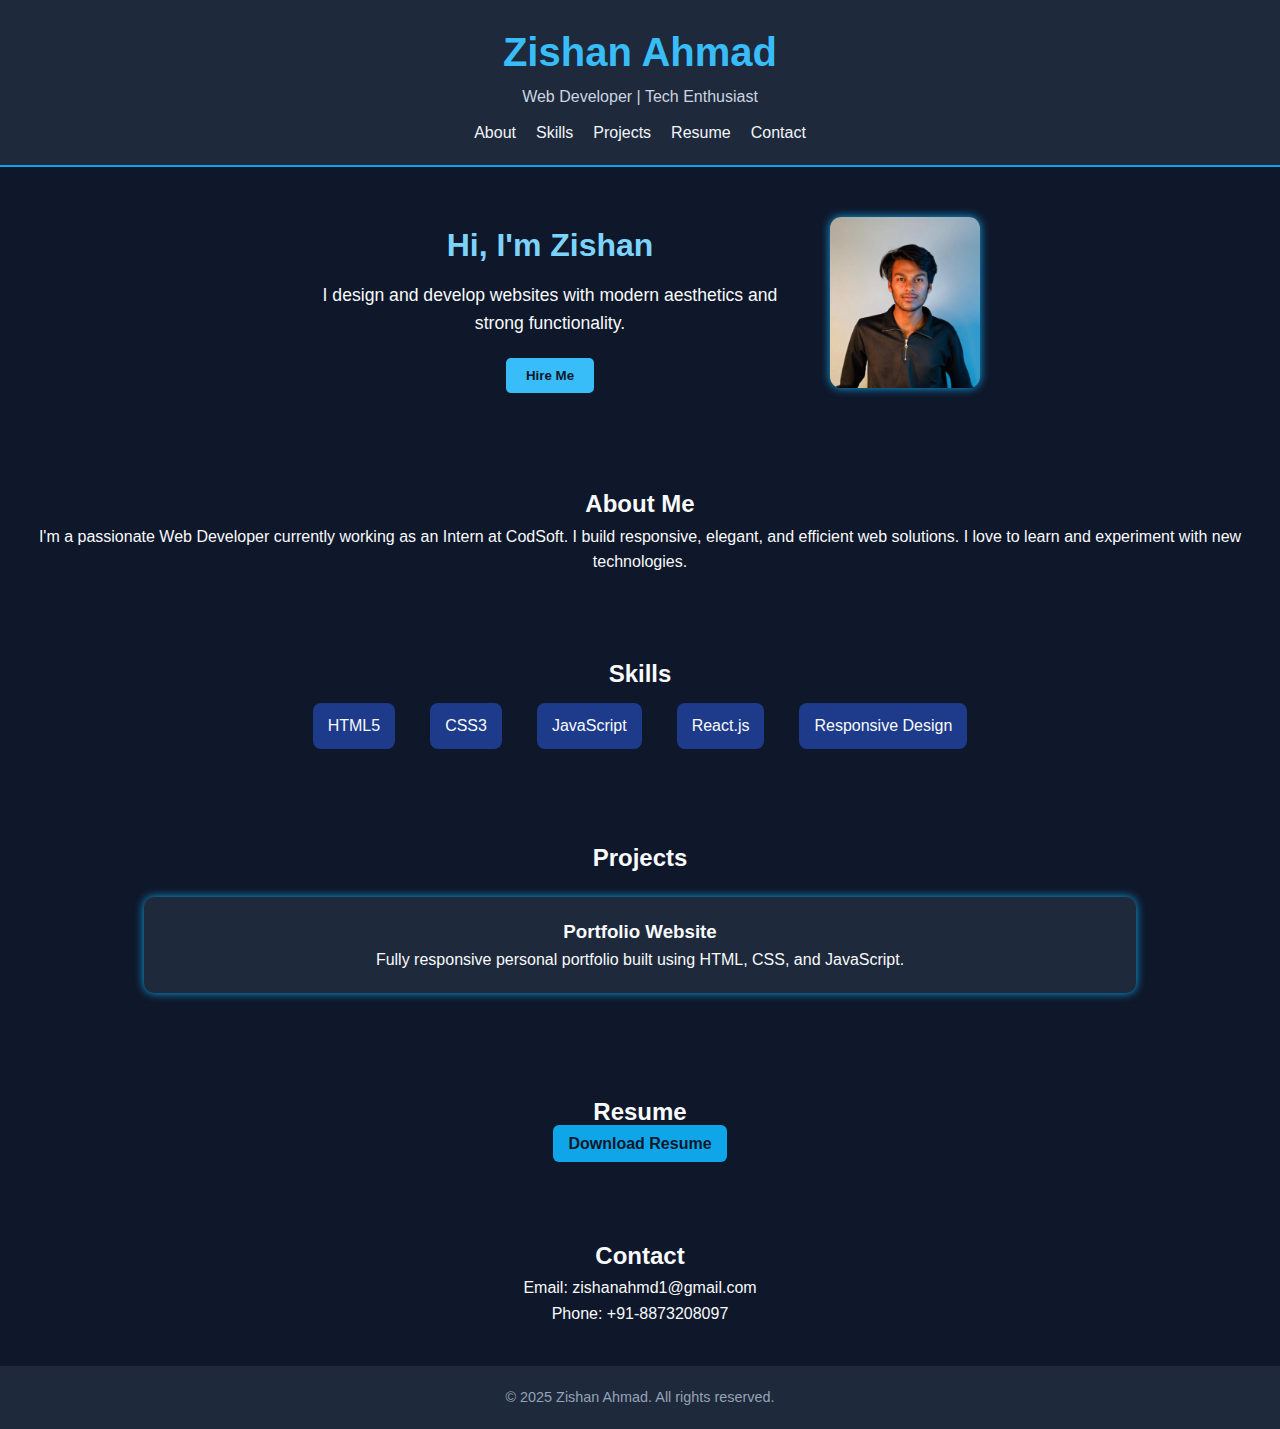
<file: Task 1/index.html>
<!DOCTYPE html>
<html lang="en">
<head>
  <meta charset="UTF-8" />
  <meta name="viewport" content="width=device-width, initial-scale=1.0"/>
  <title>Zishan Ahmad | Portfolio</title>
  <link rel="stylesheet" href="style.css"/>
</head>
<body>
  <header>
    <div class="container">
      <h1>Zishan Ahmad</h1>
      <p>Web Developer | Tech Enthusiast</p>
      <nav>
        <ul>
          <li><a href="#about">About</a></li>
          <li><a href="#skills">Skills</a></li>
          <li><a href="#projects">Projects</a></li>
          <li><a href="#resume">Resume</a></li>
          <li><a href="#contact">Contact</a></li>
        </ul>
      </nav>
    </div>
  </header>

  <section class="hero">
    <div class="hero-text">
      <h2>Hi, I'm Zishan</h2>
      <p>I design and develop websites with modern aesthetics and strong functionality.</p>
      <button onclick="hireMe()">Hire Me</button>
    </div>
    <div class="hero-image">
      <img src= "WhatsApp Image 2025-07-20 at 08.19.50_ff548745.jpg" alt="Zishan Ahmad" />
    </div>
  </section>

  <section id="about" class="about">
    <h2>About Me</h2>
    <p>
      I'm a passionate Web Developer currently working as an Intern at CodSoft. I build responsive, elegant, and efficient web solutions. I love to learn and experiment with new technologies.
    </p>
  </section>

  <section id="skills" class="skills">
    <h2>Skills</h2>
    <ul>
      <li>HTML5</li>
      <li>CSS3</li>
      <li>JavaScript</li>
      <li>React.js</li>
      <li>Responsive Design</li>
    </ul>
  </section>

  <section id="projects" class="projects">
    <h2>Projects</h2>
    <div class="project-card">
      <h3>Portfolio Website</h3>
      <p>Fully responsive personal portfolio built using HTML, CSS, and JavaScript.</p>
    </div>
    <!-- Add more project cards here -->
  </section>

  <section id="resume" class="resume">
    <h2>Resume</h2>
    <a href="Zishan_Resume.pdf" download>Download Resume</a>
  </section>

  <section id="contact" class="contact">
    <h2>Contact</h2>
    <p>Email: zishanahmd1@gmail.com</p>
    <p>Phone: +91-8873208097</p>
  </section>

  <footer>
    <p>&copy; 2025 Zishan Ahmad. All rights reserved.</p>
  </footer>

  <script src="script.js"></script>
</body>
</html>
</file>
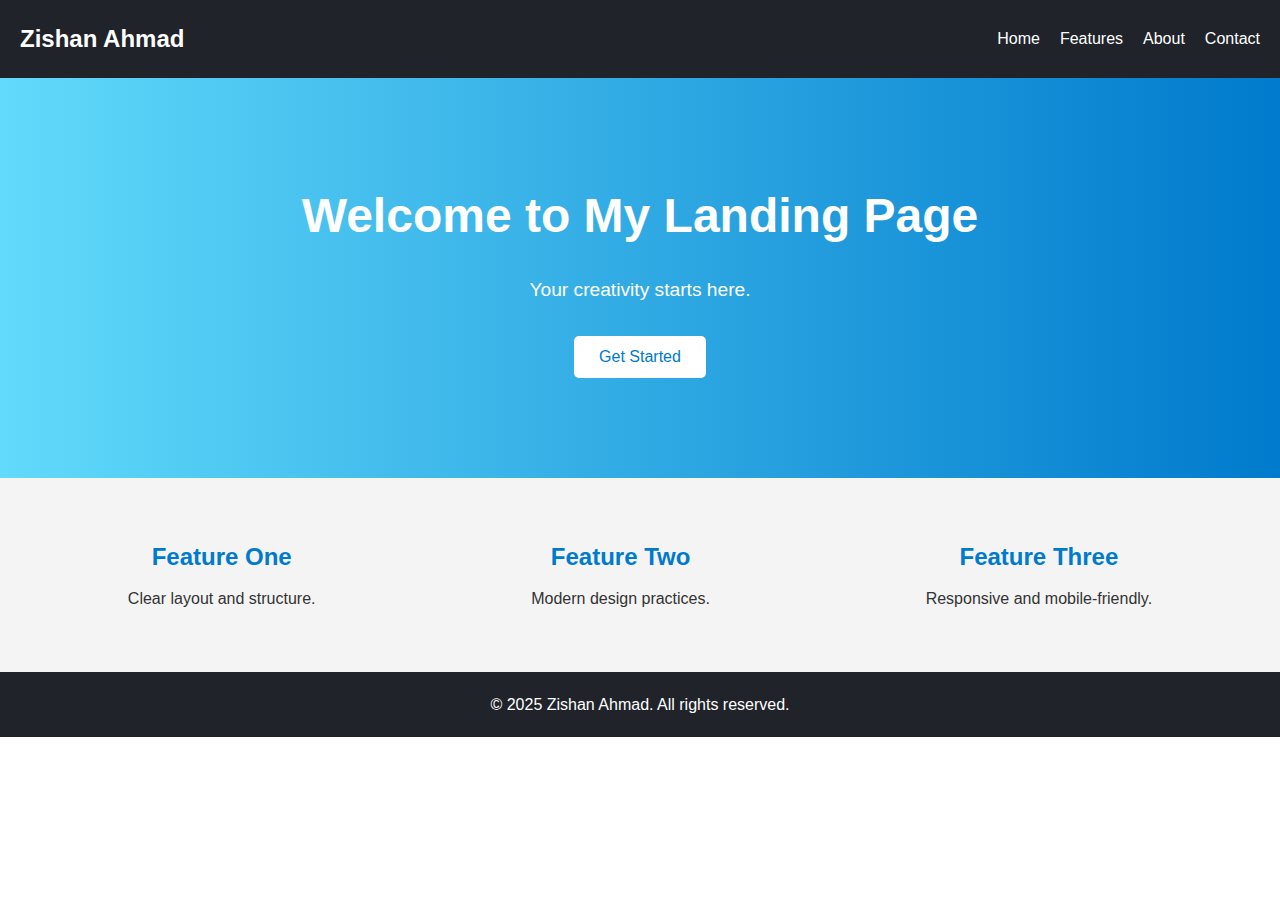
<file: Task 2/index.html>
<!DOCTYPE html>
<html lang="en">
<head>
  <meta charset="UTF-8" />
  <meta name="viewport" content="width=device-width, initial-scale=1.0" />
  <title>Landing Page</title>
  <link rel="stylesheet" href="style.css" />
</head>
<body>
  <header>
    <div class="logo">Zishan Ahmad</div>
    <nav>
      <ul>
        <li><a href="#">Home</a></li>
        <li><a href="#">Features</a></li>
        <li><a href="#">About</a></li>
        <li><a href="#">Contact</a></li>
      </ul>
    </nav>
  </header>

  <section class="hero">
    <div class="hero-content">
      <h1>Welcome to My Landing Page</h1>
      <p>Your creativity starts here.</p>
      <button onclick="showAlert()">Get Started</button>
    </div>
  </section>

  <section class="features">
    <div class="feature-box">
      <h2>Feature One</h2>
      <p>Clear layout and structure.</p>
    </div>
    <div class="feature-box">
      <h2>Feature Two</h2>
      <p>Modern design practices.</p>
    </div>
    <div class="feature-box">
      <h2>Feature Three</h2>
      <p>Responsive and mobile-friendly.</p>
    </div>
  </section>

  <footer>
    <p>&copy; 2025 Zishan Ahmad. All rights reserved.</p>
  </footer>

  <script src="script.js"></script>
</body>
</html>
</file>
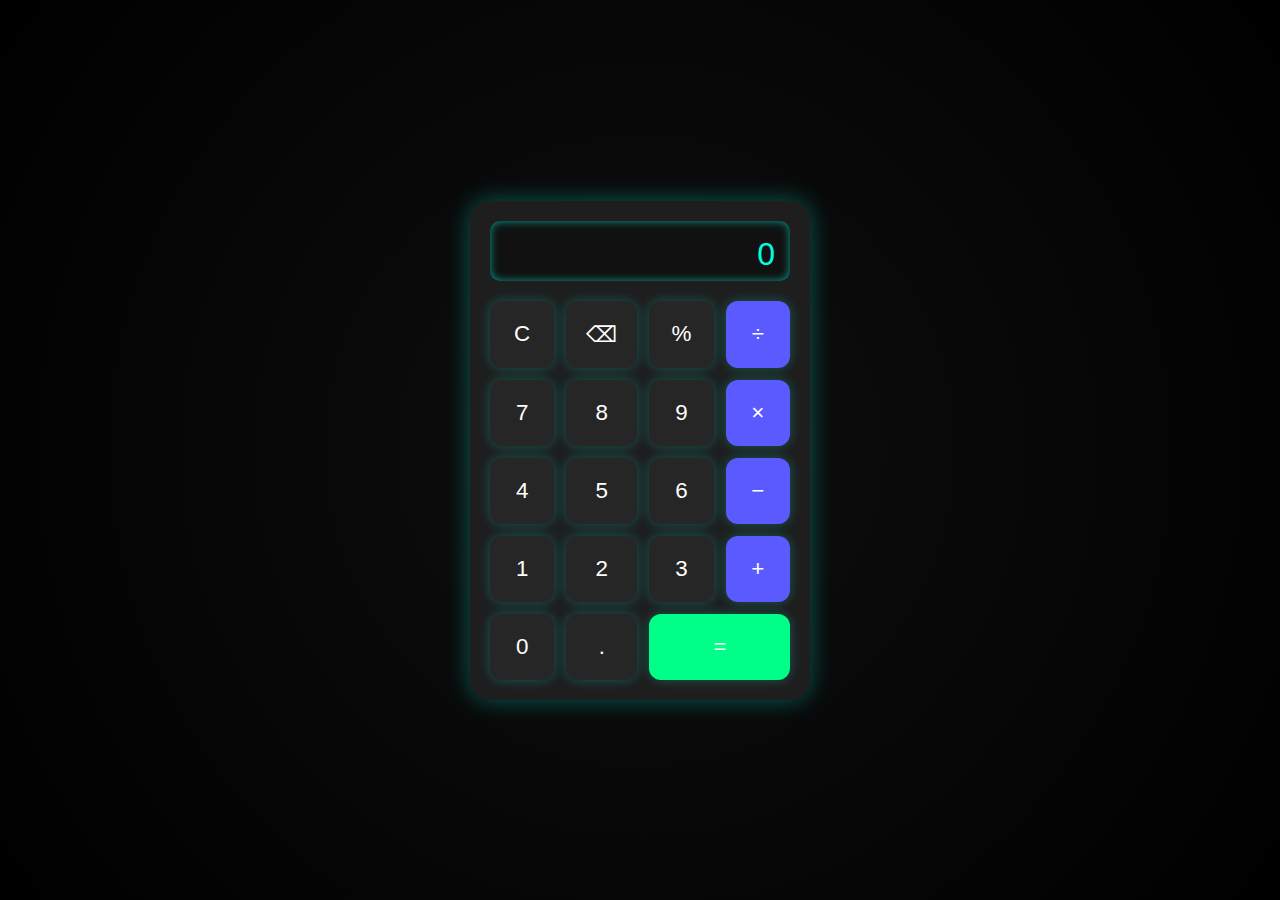
<file: Task 3/index.html>
<!DOCTYPE html>
<html lang="en">
<head>
  <meta charset="UTF-8" />
  <meta name="viewport" content="width=device-width, initial-scale=1.0"/>
  <title>Futuristic Calculator</title>
  <link rel="stylesheet" href="style.css" />
</head>
<body>
  <div class="calculator">
    <div class="display" id="display">0</div>
    <div class="buttons">
      <button class="btn" data-action="clear">C</button>
      <button class="btn" data-action="delete">⌫</button>
      <button class="btn" data-action="percent">%</button>
      <button class="btn operator" data-action="/">÷</button>

      <button class="btn" data-action="7">7</button>
      <button class="btn" data-action="8">8</button>
      <button class="btn" data-action="9">9</button>
      <button class="btn operator" data-action="*">×</button>

      <button class="btn" data-action="4">4</button>
      <button class="btn" data-action="5">5</button>
      <button class="btn" data-action="6">6</button>
      <button class="btn operator" data-action="-">−</button>

      <button class="btn" data-action="1">1</button>
      <button class="btn" data-action="2">2</button>
      <button class="btn" data-action="3">3</button>
      <button class="btn operator" data-action="+">+</button>

      <button class="btn" data-action="0">0</button>
      <button class="btn" data-action=".">.</button>
      <button class="btn equals" data-action="=">=</button>
    </div>
  </div>
  <script src="script.js"></script>
</body>
</html>
</file>
<file: Task 1/style.css>
* {
  margin: 0;
  padding: 0;
  box-sizing: border-box;
  font-family: "Segoe UI", sans-serif;
}

body {
  background-color: #0f172a;
  color: #f8fafc;
  line-height: 1.6;
}

header {
  background: #1e293b;
  padding: 20px 0;
  text-align: center;
  border-bottom: 2px solid #0ea5e9;
}

header h1 {
  font-size: 2.5rem;
  color: #38bdf8;
}

header p {
  font-size: 1rem;
  color: #cbd5e1;
}

nav ul {
  list-style: none;
  margin-top: 10px;
  display: flex;
  justify-content: center;
  gap: 20px;
}

nav ul li a {
  color: #f1f5f9;
  text-decoration: none;
  transition: 0.3s;
}

nav ul li a:hover {
  color: #0ea5e9;
}

.hero {
  display: flex;
  flex-wrap: wrap;
  justify-content: center;
  align-items: center;
  padding: 50px 20px;
  background: #0f172a;
}

.hero-text {
  max-width: 500px;
  margin-right: 30px;
}

.hero-text h2 {
  font-size: 2rem;
  margin-bottom: 10px;
  color: #7dd3fc;
}

.hero-text p {
  margin-bottom: 20px;
  font-size: 1.1rem;
}

.hero-text button {
  padding: 10px 20px;
  background: #38bdf8;
  border: none;
  color: #0f172a;
  font-weight: bold;
  cursor: pointer;
  border-radius: 5px;
}

.hero-image img {
  width: 150px;
  height: auto;
  border-radius: 11px;
  box-shadow: 0 0 10px #0ea5e9;
}

section {
  padding: 40px 20px;
  text-align: center;
}

.skills ul {
  display: flex;
  justify-content: center;
  gap: 15px;
  flex-wrap: wrap;
  list-style: none;
}

.skills li {
  background: #1e3a8a;
  padding: 10px 15px;
  border-radius: 8px;
  margin: 10px;
}

.projects .project-card {
  background: #1e293b;
  padding: 20px;
  margin: 20px auto;
  width: 80%;
  border-radius: 10px;
  box-shadow: 0 0 10px #0ea5e9;
}

.resume a {
  background: #0ea5e9;
  color: #0f172a;
  padding: 10px 15px;
  border-radius: 6px;
  text-decoration: none;
  font-weight: bold;
}

footer {
  background: #1e293b;
  padding: 20px;
  text-align: center;
  font-size: 0.9rem;
  color: #94a3b8;
}
</file>
<file: Task 2/style.css>
* {
  margin: 0;
  padding: 0;
  box-sizing: border-box;
}

body {
  font-family: 'Segoe UI', Tahoma, Geneva, Verdana, sans-serif;
  line-height: 1.6;
  color: #333;
}

header {
  display: flex;
  justify-content: space-between;
  align-items: center;
  padding: 20px;
  background-color: #20232a;
  color: #fff;
}

.logo {
  font-size: 1.5rem;
  font-weight: bold;
}

nav ul {
  list-style: none;
  display: flex;
  gap: 20px;
}

nav ul li a {
  color: #fff;
  text-decoration: none;
  transition: color 0.3s;
}

nav ul li a:hover {
  color: #61dafb;
}

.hero {
  background: linear-gradient(to right, #61dafb, #007acc);
  color: white;
  padding: 100px 20px;
  text-align: center;
}

.hero h1 {
  font-size: 3rem;
  margin-bottom: 20px;
}

.hero p {
  font-size: 1.2rem;
  margin-bottom: 30px;
}

.hero button {
  padding: 12px 25px;
  border: none;
  background-color: #fff;
  color: #007acc;
  font-size: 1rem;
  cursor: pointer;
  border-radius: 5px;
  transition: background 0.3s;
}

.hero button:hover {
  background-color: #e0f7ff;
}

.features {
  display: flex;
  justify-content: space-around;
  padding: 60px 20px;
  background-color: #f4f4f4;
}

.feature-box {
  max-width: 300px;
  text-align: center;
}

.feature-box h2 {
  margin-bottom: 10px;
  color: #007acc;
}

footer {
  text-align: center;
  padding: 20px;
  background-color: #20232a;
  color: #fff;
}
</file>
<file: Task 3/style.css>
* {
  margin: 0;
  padding: 0;
  box-sizing: border-box;
}

body {
  background: radial-gradient(circle at center, #0f0f0f, #000);
  height: 100vh;
  display: flex;
  justify-content: center;
  align-items: center;
  font-family: 'Segoe UI', sans-serif;
  color: #fff;
}

.calculator {
  width: 340px;
  background: #1e1e1e;
  border-radius: 20px;
  box-shadow: 0 0 25px #00ffea55;
  padding: 20px;
}

.display {
  height: 60px;
  background: #111;
  color: #00ffe0;
  font-size: 2em;
  text-align: right;
  padding: 15px;
  border-radius: 10px;
  margin-bottom: 20px;
  box-shadow: inset 0 0 8px #00ffe099;
  overflow-x: auto;
}

.buttons {
  display: grid;
  grid-template-columns: repeat(4, 1fr);
  gap: 12px;
}

.btn {
  font-size: 1.4em;
  padding: 20px;
  border: none;
  border-radius: 12px;
  background: #262626;
  color: #fff;
  box-shadow: 0 0 12px #00ffea44;
  cursor: pointer;
  transition: all 0.2s ease;
}

.btn:hover {
  background: #00ffe0;
  color: #000;
  box-shadow: 0 0 20px #00ffe0;
}

.operator {
  background: #5a5aff;
}

.operator:hover {
  background: #a0a0ff;
  color: #000;
}

.equals {
  grid-column: span 2;
  background: #00ff88;
}

.equals:hover {
  background: #00ffaa;
}
</file>
